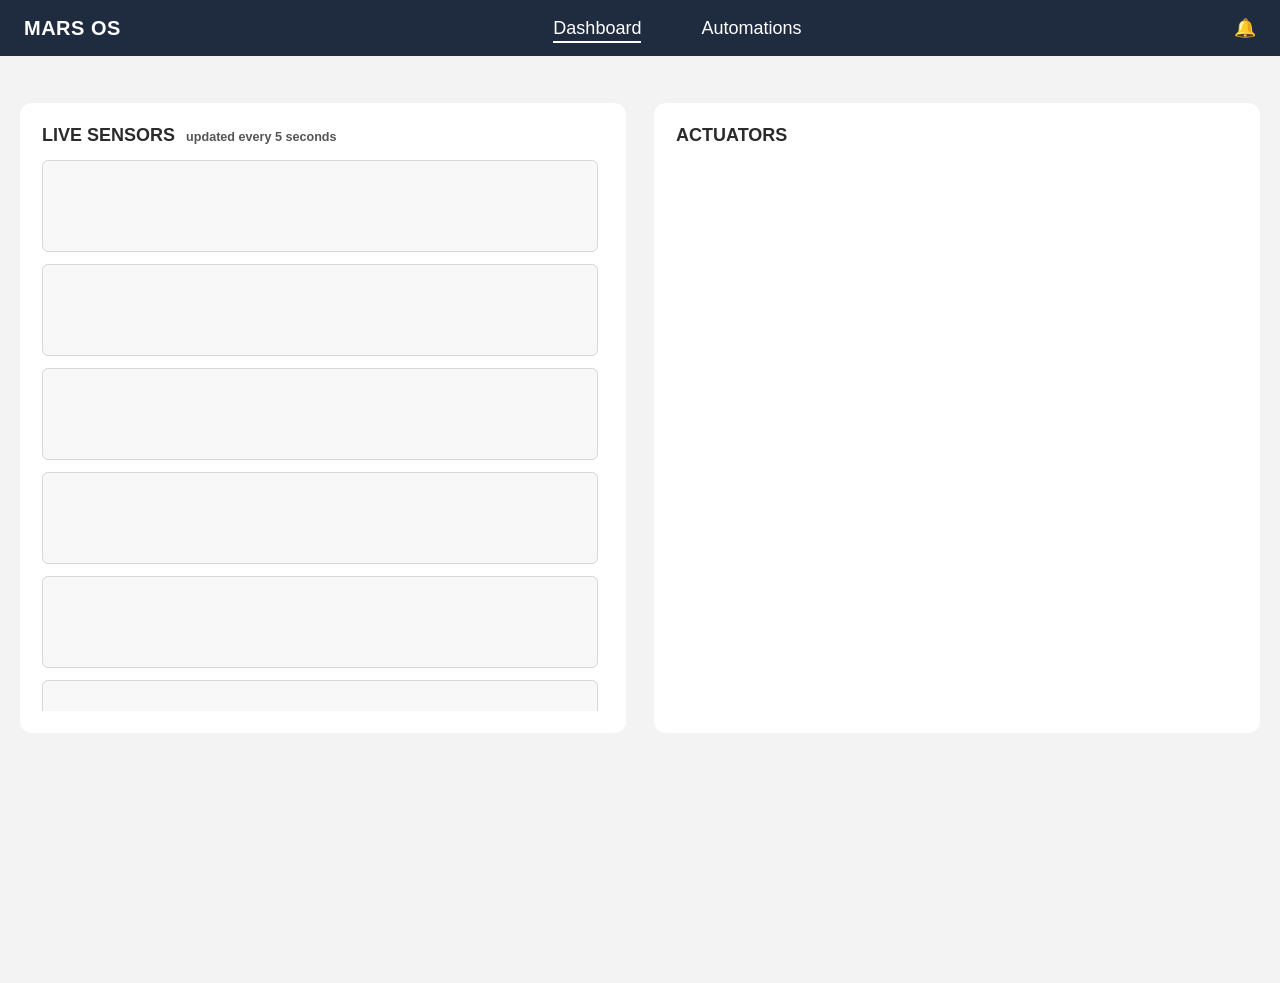
<file: First Year/1st Semester/Laboratory Of Advanced Programming/1986101_FORTUNA/source/frontend/dashboard/index.html>
<!DOCTYPE html>
<html lang="en">
<head>
  <meta charset="UTF-8" />
  <meta name="viewport" content="width=device-width, initial-scale=1.0" />
  <title>MARS OS</title>

  <link rel="icon" type="image/png" href="../shared/marsfavicon.png" />
  <link rel="stylesheet" href="../shared/common.css" />
  <link rel="stylesheet" href="dashboard.css" />
</head>
<body>
  <div id="shared-navbar"></div>  
  <div class="page-container">

    <main class="dashboard-layout">
      <section class="panel">
        <h2>
          LIVE SENSORS 
          <span class="update-info">updated every 5 seconds</span>
        </h2>
        <div id="sensor-list" class="card-list"></div>
      </section>

      <section class="panel">
        <h2>ACTUATORS</h2>
        <div id="actuator-list" class="card-list"></div>
      </section>
    </main>
  </div>

  <script src="../shared/navbar.js"></script>
  <script src="dashboard.js"></script>
</body>
</html>
</file>
<file: First Year/1st Semester/Laboratory Of Advanced Programming/1986101_FORTUNA/source/frontend/shared/common.css>
* {
  box-sizing: border-box;
  margin: 0;
  padding: 0;
}

body {
  margin: 0;
  padding: 0;
  background: #f3f3f3;
  font-family: Arial, sans-serif;
  height: 100vh;
  overflow: hidden;
}

.page-container {
  width: 100%;
  min-height: 100vh;
  padding: 20px;
  margin-top: 3vh;
}

.topbar {
  width: 100%;
  height: 56px;
  background: #1f2c3f;
  color: white;
  display: flex;
  align-items: center;
  justify-content: space-between;
  padding: 0 24px;
  position: relative;
}

.topbar-right {
  display: flex;
  align-items: center;
  gap: 10px;
  font-size: 13px;
  position: relative;
}

.notification-btn {
  background: transparent;
  border: none;
  cursor: pointer;
  padding: 0;
  display: flex;
  align-items: center;
}

.bell {
  font-size: 18px;
}

.notification-popup {
  position: absolute;
  top: 68px;
  right: 20px;
  width: 320px;
  background: white;
  border-radius: 14px;
  border: 1px solid #d9dee5;
  box-shadow: 0 8px 24px rgba(0, 0, 0, 0.12);
  padding: 14px;
  z-index: 2000;
}

.notification-popup-header {
  font-size: 15px;
  font-weight: 700;
  color: #1f2937;
  margin-bottom: 10px;
}

.notification-item {
  font-size: 13px;
  color: #374151;
  background: #f8fafc;
  border: 1px solid #e5e7eb;
  border-radius: 10px;
  padding: 10px 12px;
  margin-bottom: 8px;
}

.notification-item:last-child {
  margin-bottom: 0;
}

.hidden {
  display: none;
}

.brand {
  font-size: 20px;
  font-weight: 700;
  letter-spacing: 0.5px;
}

.nav-links {
  display: flex;
  gap: 60px;
  align-items: center;
}

.nav-links a {
  color: white;
  text-decoration: none;
  font-size: 18px;
  position: relative;
  display: inline-block;
  line-height: 1;
  padding: 0;
}

.nav-links a::after {
  content: "";
  position: absolute;
  left: 0;
  bottom: -6px;
  width: 100%;
  height: 2px;
  background: white;
  opacity: 0;
}

.nav-links a.active::after {
  opacity: 1;
}

.alert-symbol {
  color: #f1c94c;
  font-weight: 700;
  font-size: 16px;
}
</file>
<file: First Year/1st Semester/Laboratory Of Advanced Programming/1986101_FORTUNA/source/frontend/dashboard/dashboard.css>
.dashboard-layout {
  display: grid;
  grid-template-columns: 1fr 1fr;
  gap: 28px;
  height: 70vh;
}

.panel {
  background: #ffffff;
  border-radius: 12px;
  padding: 22px;

  display: flex;
  flex-direction: column;
  overflow: hidden;
}

.panel h2 {
  font-size: 18px;
  margin-bottom: 14px;
  color: #2b2b2b;
}

.update-info {
  font-size: 0.7em;
  color: #555;
  font-weight: semi-bold;
  margin-left: 6px;
}

.card-list {
  display: flex;
  flex-direction: column;
  gap: 12px;

  flex: 1;
  min-height: 0;
  overflow-y: auto;
  padding-right: 6px;
}

.sensor-card,
.actuator-card{
  background: #f8f8f8;
  border: 1px solid #d4d7dc;
  border-radius: 6px;
}

.sensor-placeholder {
  min-height: 92px;
  background: #f8f8f8;
  border: 1px solid #d4d7dc;
  border-radius: 6px;
}

.actuator-placeholder {
  min-height: 76px;
  background: #f8f8f8;
  border: 1px solid #d4d7dc;
  border-radius: 6px;
}

.sensor-card {
  padding: 22px 20px;
  min-height: 92px;
}

.sensor-title {
  font-size: 16px;
  font-weight: 700;
  margin-bottom: 14px;
  color: #2d3748;
}

.sensor-update {
  font-size: 12px;
  color: #5b6470;
}

.actuator-card {
  min-height: 76px;
  padding: 14px 18px;
  display: flex;
  align-items: center;
  justify-content: space-between;
}

.actuator-name {
  font-size: 16px;
  font-weight: 700;
  color: #2d3748;
}

.actuator-actions {
  display: flex;
  gap: 10px;
}

.actuator-btn {
  min-width: 74px;
  padding: 12px 18px;
  border-radius: 8px;
  font-weight: 700;
  cursor: pointer;
  border: 1px solid #c8ced6;
}

/* ON button */
.actuator-btn.on {
  background: #e6f6ea;
  color: #2e7d32;
  border-color: #8fd19e;
}

/* OFF button */
.actuator-btn.off {
  background: #fdeaea;
  color: #c62828;
  border-color: #f0a1a1;
}

/* ON active */
.actuator-btn.on.active {
  background: #2e7d32;
  color: white;
  border-color: #2e7d32;
}

/* OFF active */
.actuator-btn.off.active {
  background: #c62828;
  color: white;
  border-color: #c62828;
}

.placeholder-card {
  min-height: 92px;
}

@media (max-width: 1000px) {
  .dashboard-layout {
    grid-template-columns: 1fr;
  }

  .panel {
    min-height: auto;
  }
}
</file>
